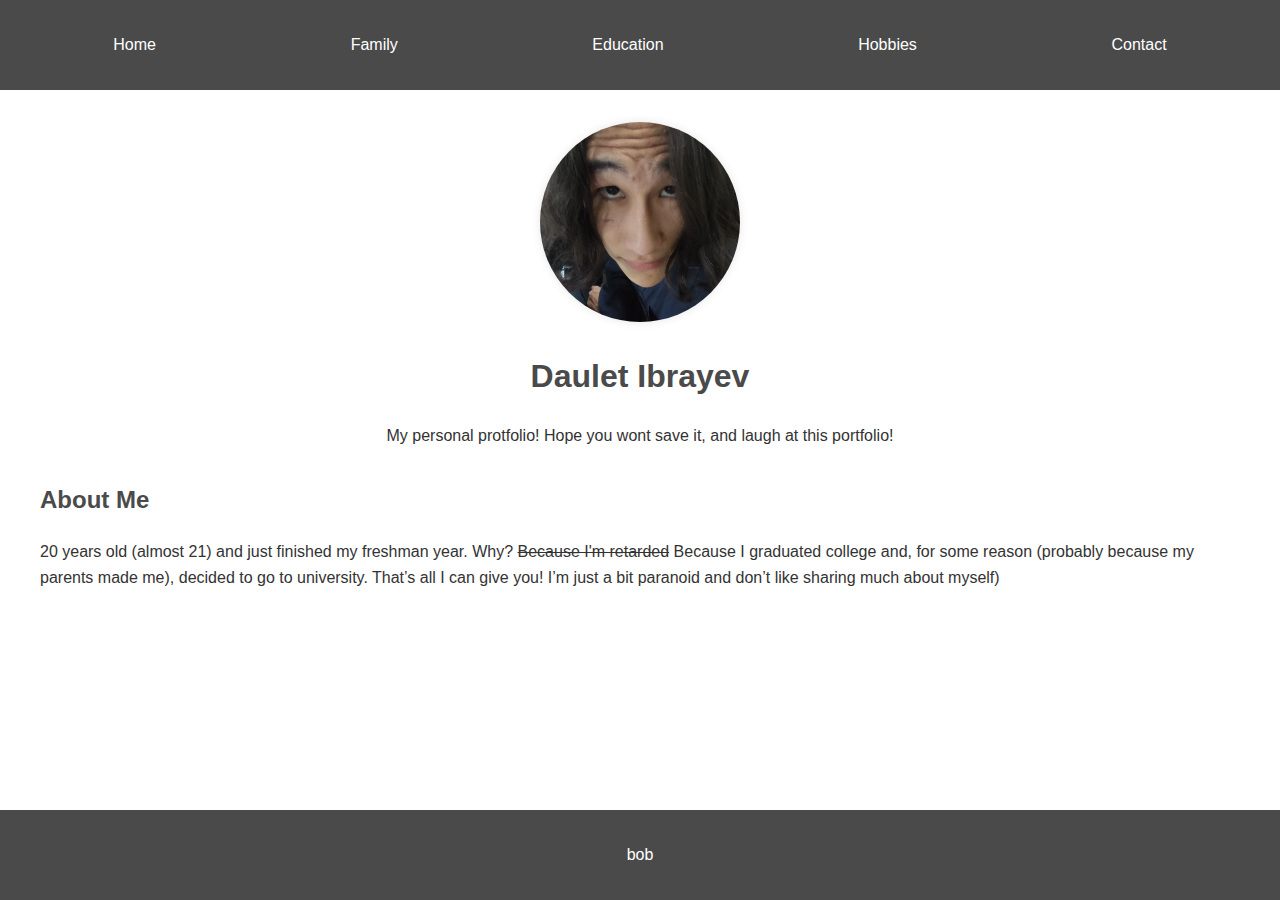
<file: index.html>
<!DOCTYPE html>
<html>
<head>
    <meta charset="UTF-8">
    <meta name="viewport" content="width=device-width, initial-scale=1.0">
    <title>Portfolio</title>
    <link rel="stylesheet" href="styles.css">
</head>
<body>
    <div class="wrapper">
        <header>
            <nav>
                <ul>
                    <li><a href="index.html">Home</a></li>
                    <li><a href="family.html">Family</a></li>
                    <li><a href="education.html">Education</a></li>
                    <li><a href="hobbies.html">Hobbies</a></li>
                    <li><a href="contact.html">Contact</a></li>
                </ul>
            </nav>
        </header>

        <main>
            <section class="hero">
                <img src="profile.jpg"  class="profile-picture">
                <h1>Daulet Ibrayev</h1>
                <p>My personal protfolio! Hope you wont save it, and laugh at this portfolio!</p>
            </section>

            <section class="intro">
                <h2>About Me</h2>
                <p>20 years old (almost 21) and just finished my freshman year. Why? <s>Because I'm retarded</s> Because I graduated college and, for some reason (probably because my parents made me), decided to go to university. That’s all I can give you! I’m just a bit paranoid and don’t like sharing much about myself)</p>
            </section>
        </main>
    </div>

    <footer>
        <p>bob</p>
    </footer>
</body>
</html>
</file>
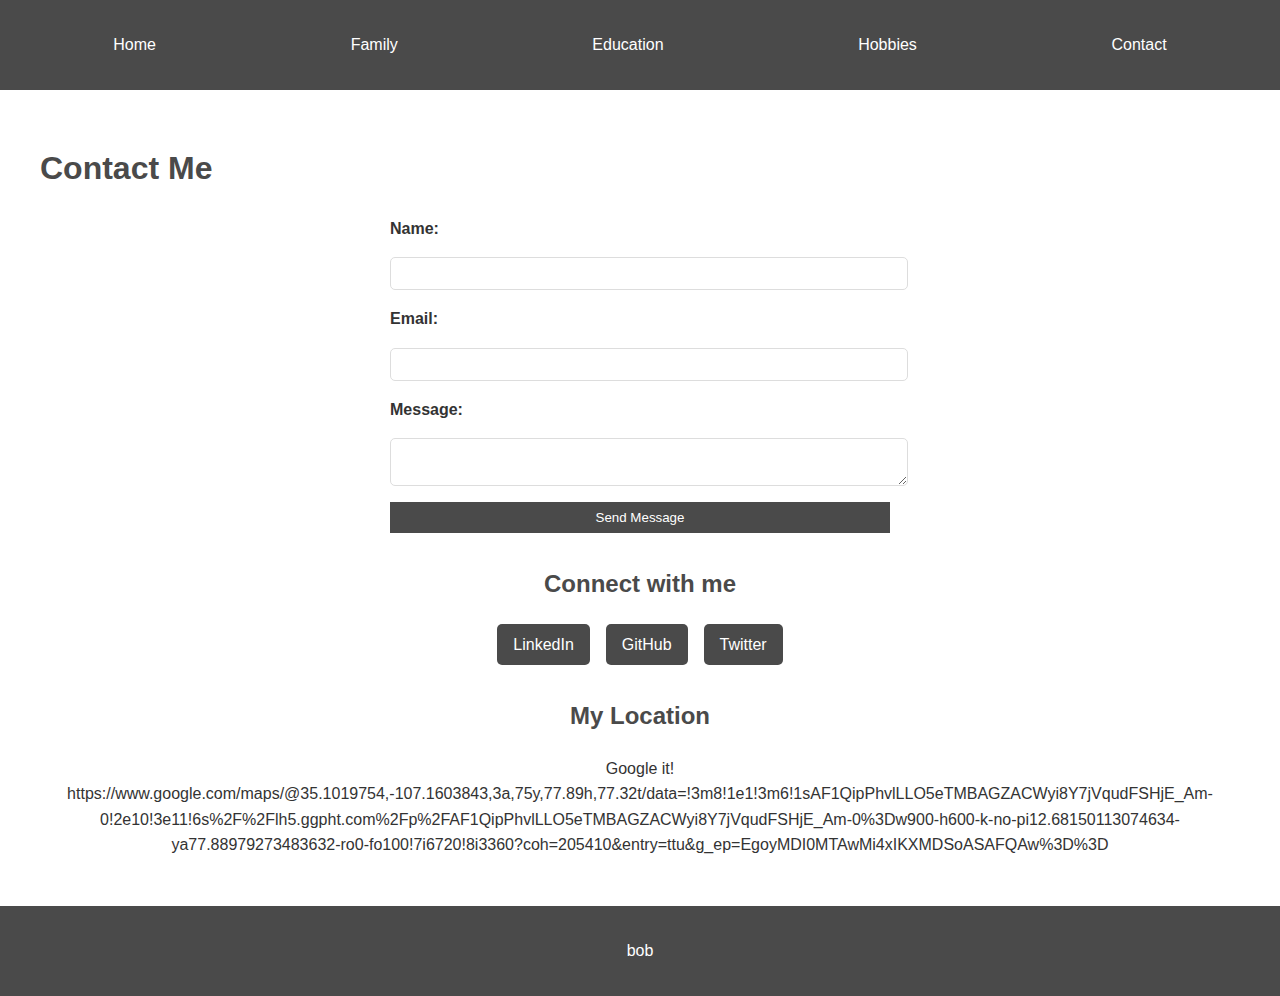
<file: contact.html>
<!DOCTYPE html>
<html>
<head>
    <meta charset="UTF-8">
    <meta name="viewport" content="width=device-width, initial-scale=1.0">
    <title>Contact</title>
    <link rel="stylesheet" href="styles.css">
</head>
<body>
    <div class="wrapper">
        <header>
            <nav>
                <ul>
                    <li><a href="index.html">Home</a></li>
                    <li><a href="family.html">Family</a></li>
                    <li><a href="education.html">Education</a></li>
                    <li><a href="hobbies.html">Hobbies</a></li>
                    <li><a href="contact.html">Contact</a></li>
                </ul>
            </nav>
        </header>

        <main>
            <h1>Contact Me</h1>
            <section class="contact-form">
                <form>
                    <label for="name">Name:</label>
                    <input type="text" id="name" name="name" required>

                    <label for="email">Email:</label>
                    <input type="email" id="email" name="email" required>

                    <label for="message">Message:</label>
                    <textarea id="message" name="message" required></textarea>

                    <button type="submit">Send Message</button>
                </form>
            </section>

            <section class="social-media">
                <h2>Connect with me</h2>
                <div class="social-icons">
                    <a href="#" class="social-icon">LinkedIn</a>
                    <a href="#" class="social-icon">GitHub</a>
                    <a href="#" class="social-icon">Twitter</a>
                </div>
            </section>

            <section class="location">
                <h2>My Location</h2>
                <p>Google it!
                https://www.google.com/maps/@35.1019754,-107.1603843,3a,75y,77.89h,77.32t/data=!3m8!1e1!3m6!1sAF1QipPhvlLLO5eTMBAGZACWyi8Y7jVqudFSHjE_Am-0!2e10!3e11!6s%2F%2Flh5.ggpht.com%2Fp%2FAF1QipPhvlLLO5eTMBAGZACWyi8Y7jVqudFSHjE_Am-0%3Dw900-h600-k-no-pi12.68150113074634-ya77.88979273483632-ro0-fo100!7i6720!8i3360?coh=205410&entry=ttu&g_ep=EgoyMDI0MTAwMi4xIKXMDSoASAFQAw%3D%3D</p>
            </section>
        </main>
    </div>

    <footer>
        <p>bob</p>
    </footer>
</body>
</html>
</file>
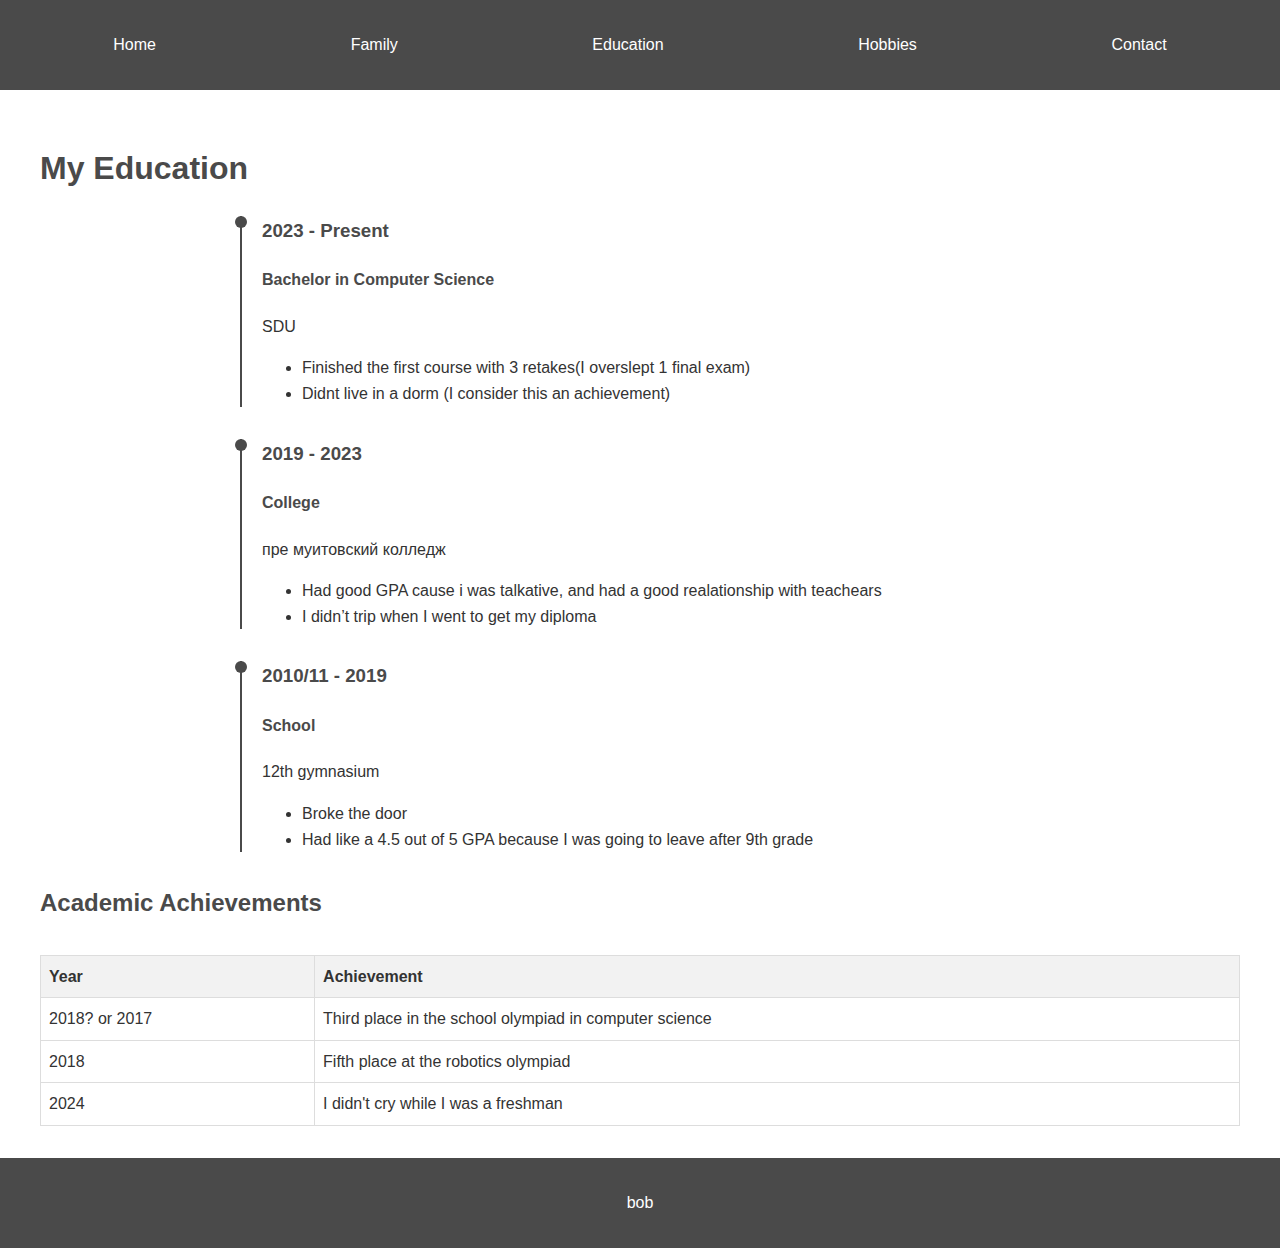
<file: education.html>
<!DOCTYPE html>
<html>
<head>
    <meta charset="UTF-8">
    <meta name="viewport" content="width=device-width, initial-scale=1.0">
    <title>Education</title>
    <link rel="stylesheet" href="styles.css">
</head>
<body>
    <div class="wrapper">
        <header>
            <nav>
                <ul>
                    <li><a href="index.html">Home</a></li>
                    <li><a href="family.html">Family</a></li>
                    <li><a href="education.html">Education</a></li>
                    <li><a href="hobbies.html">Hobbies</a></li>
                    <li><a href="contact.html">Contact</a></li>
                </ul>
            </nav>
        </header>

        <main>
            <h1>My Education</h1>
            <section class="education-timeline">
                <div class="timeline-item">
                    <h3>2023 - Present</h3>
                    <h4>Bachelor in Computer Science</h4>
                    <p>SDU</p>
                    <ul>
                        <li>Finished the first course with 3 retakes(I overslept 1 final exam)</li>
                        <li>Didnt live in a dorm (I consider this an achievement) </li>
                    </ul>
                </div>
                <div class="timeline-item">
                    <h3>2019 - 2023</h3>
                    <h4>College</h4>
                    <p>пре муитовский колледж</p>
                    <ul>
                        <li>Had good GPA cause i was talkative, and had a good realationship with teachears</li>
                        <li>I didn’t trip when I went to get my diploma</li>
                    </ul>
                </div>
                <div class="timeline-item">
                    <h3>2010/11 - 2019</h3>
                    <h4>School</h4>
                    <p>12th gymnasium</p>
                    <ul>
                        <li>Broke the door</li>
                        <li>Had like a 4.5 out of 5 GPA because I was going to leave after 9th grade</li>
                    </ul>
                </div>
            </section>

            <section class="achievements">
                <h2>Academic Achievements</h2>
                <table>
                    <tr>
                        <th>Year</th>
                        <th>Achievement</th>
                    </tr>
                    <tr>
                        <td>2018? or 2017</td>
                        <td>Third place in the school olympiad in computer science </td>
                    </tr>
                    <tr>
                        <td>2018</td>
                        <td>Fifth place at the robotics olympiad</td>
                    </tr>
                    <tr>
                        <td>2024</td>
                        <td>I didn't cry while I was a freshman</td>
                    </tr>
                </table>
            </section>
        </main>
    </div>

    <footer>
        <p>bob</p>
    </footer>
</body>
</html>
</file>
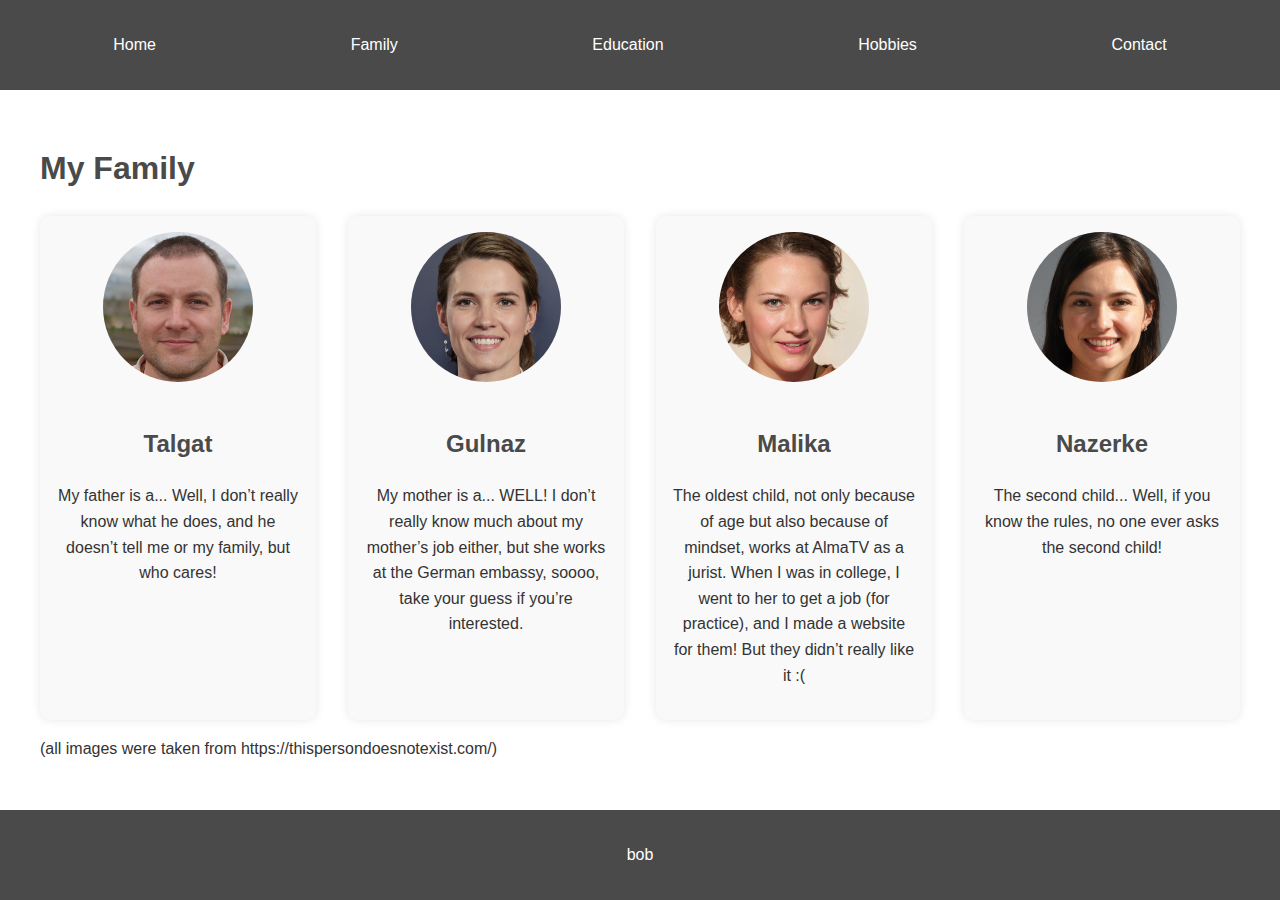
<file: family.html>
<!DOCTYPE html>
<html>
<head>
    <meta charset="UTF-8">
    <meta name="viewport" content="width=device-width, initial-scale=1.0">
    <title>Family</title>
    <link rel="stylesheet" href="styles.css">
</head>
<body>
    <div class="wrapper">
        <header>
            <nav>
                <ul>
                    <li><a href="index.html">Home</a></li>
                    <li><a href="family.html">Family</a></li>
                    <li><a href="education.html">Education</a></li>
                    <li><a href="hobbies.html">Hobbies</a></li>
                    <li><a href="contact.html">Contact</a></li>
                </ul>
            </nav>
        </header>

        <main>
            <h1>My Family</h1>
            <div class="family-grid">
                <div class="family-member">
                    <img src="father.jpg" alt="Father">
                    <h2>Talgat</h2>
                    <p>My father is a... Well, I don’t really know what he does, and he doesn’t tell me or my family, but who cares!</p>
                </div>
                <div class="family-member">
                    <img src="mother.jpg" alt="Mother">
                    <h2>Gulnaz</h2>
                    <p>My mother is a... WELL! I don’t really know much about my mother’s job either, but she works at the German embassy, soooo, take your guess if you’re interested.</p>
                </div>
                <div class="family-member">
                    <img src="sister1.jpg" alt="Sister">
                    <h2>Malika</h2>
                    <p>The oldest child, not only because of age but also because of mindset, works at AlmaTV as a jurist. When I was in college, I went to her to get a job (for practice), and I made a website for them! But they didn’t really like it :( </p>
                </div>
                 <div class="family-member">
                    <img src="sister2.jpg" alt="Sister">
                    <h2>Nazerke</h2>
                    <p>The second child... Well, if you know the rules, no one ever asks the second child!</p>
                </div>

            </div>
            <p>(all images were taken from https://thispersondoesnotexist.com/)</p>
        </main>
    </div>

    <footer>
        <p>bob</p>
    </footer>
</body>
</html>
</file>
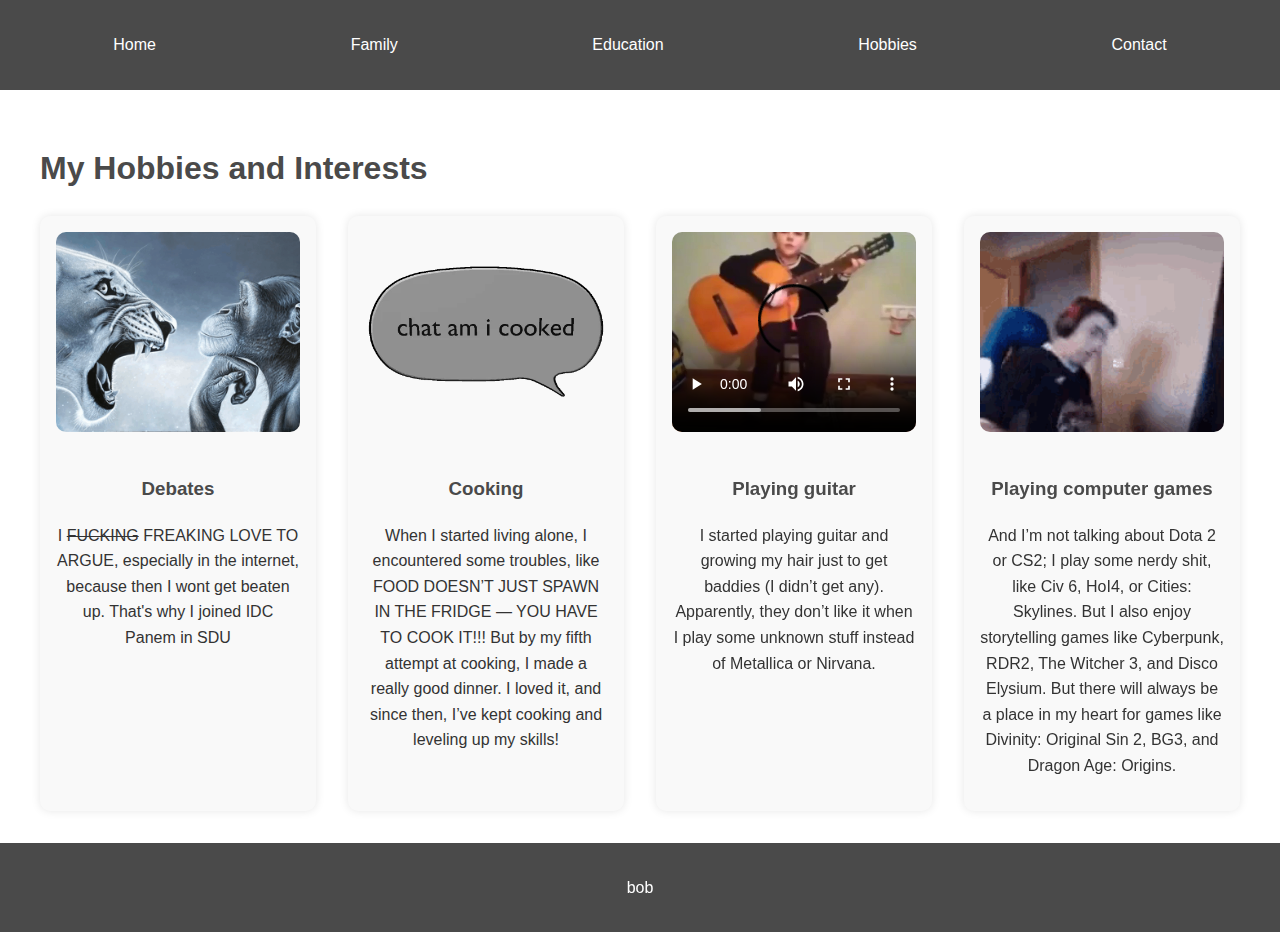
<file: hobbies.html>
<!DOCTYPE html>
<html>
<head>
    <meta charset="UTF-8">
    <meta name="viewport" content="width=device-width, initial-scale=1.0">
    <title>Hobbies</title>
    <link rel="stylesheet" href="styles.css">
</head>
<body>
    <div class="wrapper">
        <header>
            <nav>
                <ul>
                    <li><a href="index.html">Home</a></li>
                    <li><a href="family.html">Family</a></li>
                    <li><a href="education.html">Education</a></li>
                    <li><a href="hobbies.html">Hobbies</a></li>
                    <li><a href="contact.html">Contact</a></li>
                </ul>
            </nav>
        </header>

        <main>
            <h1>My Hobbies and Interests</h1>
            <div class="hobbies-grid">
                <div class="hobby-item">
                    <img src="debate.jpg">
                    <h3>Debates</h3>
                    <p>I <s>FUCKING</s> FREAKING LOVE TO ARGUE, especially in the internet, because then I wont get beaten up. That's why I joined IDC Panem in SDU</p>
                </div>
                <div class="hobby-item">
                    <img src="cook.jpg">
                    <h3>Cooking</h3>
                    <p>When I started living alone, I encountered some troubles, like FOOD DOESN’T JUST SPAWN IN THE FRIDGE — YOU HAVE TO COOK IT!!! But by my fifth attempt at cooking, I made a really good dinner. I loved it, and since then, I’ve kept cooking and leveling up my skills!</p>
                </div>
                <div class="hobby-item">
                    <video controls width="100%">
                        <source src="guitar.mp4" type="video/mp4">
                    </video>
                    <h3>Playing guitar</h3>
                    <p>I started playing guitar and growing my hair just to get baddies (I didn’t get any). Apparently, they don’t like it when I play some unknown stuff instead of Metallica or Nirvana. </p>
                </div>
                <div class="hobby-item">
                    <img src="game.gif">
                    <h3>Playing computer games</h3>
                    <p>And I’m not talking about Dota 2 or CS2; I play some nerdy shit, like Civ 6, HoI4, or Cities: Skylines. But I also enjoy storytelling games like Cyberpunk, RDR2, The Witcher 3, and Disco Elysium. But there will always be a place in my heart for games like Divinity: Original Sin 2, BG3, and Dragon Age: Origins. </p>
                </div>
            </div>
        </main>
    </div>

    <footer>
        <p>bob</p>
    </footer>
</body>
</html>
</file>
<file: styles.css>
/*just styles, general*/
html, body {
    height: 100%;
    margin: 0;
    padding: 0;
}

body {
    font-family: Arial, sans-serif;
    line-height: 1.6;
    color: #333;
    display: flex;
    flex-direction: column;
}

.wrapper {
    flex: 1 0 auto;
}

header {
    background-color: #4a4a4a;
    color: #fff;
    padding: 1rem;
    position: sticky;
    top: 0;
    z-index: 1000;
}

nav ul {
    list-style-type: none;
    padding: 0;
    display: flex;
    justify-content: space-around;
}

nav ul li {
    display: inline;
}

nav ul li a {
    color: #fff;
    text-decoration: none;
    padding: 0.5rem 1rem;
    transition: background-color 0.3s ease;
}

nav ul li a:hover {
    background-color: #666;
}

main {
    padding: 2rem;
    max-width: 1200px;
    margin: 0 auto;
}

h1, h2, h3, h4 {
    color: #4a4a4a;
}

footer {
    background-color: #4a4a4a;
    color: #fff;
    text-align: center;
    padding: 1rem;
    flex-shrink: 0;
}


/*page index/home*/
.hero {
    text-align: center;
    margin-bottom: 2rem;
}

.profile-picture {
    width: 200px;
    height: 200px;
    border-radius: 50%;
    object-fit: cover;
    box-shadow: 0 0 10px rgba(0,0,0,0.1);
}

/*page family*/
.family-grid {
    display: grid;
    grid-template-columns: repeat(auto-fit, minmax(250px, 1fr));
    gap: 2rem;
}

.family-member {
    text-align: center;
    background-color: #f9f9f9;
    padding: 1rem;
    border-radius: 10px;
    box-shadow: 0 0 10px rgba(0,0,0,0.1);
}

.family-member img {
    width: 150px;
    height: 150px;
    border-radius: 50%;
    object-fit: cover;
    margin-bottom: 1rem;
}

/*page education*/
.education-timeline {
    max-width: 800px;
    margin: 0 auto;
}

.timeline-item {
    border-left: 2px solid #4a4a4a;
    padding-left: 20px;
    margin-bottom: 2rem;
    position: relative;
}

.timeline-item::before {
    content: '';
    width: 12px;
    height: 12px;
    background-color: #4a4a4a;
    border-radius: 50%;
    position: absolute;
    left: -7px;
    top: 0;
}

.achievements table {
    width: 100%;
    border-collapse: collapse;
    margin-top: 2rem;
}

.achievements th, .achievements td {
    border: 1px solid #ddd;
    padding: 8px;
    text-align: left;
}

.achievements th {
    background-color: #f2f2f2;
}

/*page hobbies*/
.hobbies-grid {
    display: grid;
    grid-template-columns: repeat(auto-fit, minmax(250px, 1fr));
    gap: 2rem;
}

.hobby-item {
    text-align: center;
    background-color: #f9f9f9;
    padding: 1rem;
    border-radius: 10px;
    box-shadow: 0 0 10px rgba(0,0,0,0.1);
}

.hobby-item img,
.hobby-item video {
    width: 100%;
    height: 200px;
    object-fit: cover;
    border-radius: 10px;
    margin-bottom: 1rem;
}

/* page contact */
.contact-form form {
    display: grid;
    gap: 1rem;
    max-width: 500px;
    margin: 0 auto;
}

.contact-form label {
    font-weight: bold;
}

.contact-form input,
.contact-form textarea {
    width: 100%;
    padding: 0.5rem;
    border: 1px solid #ddd;
    border-radius: 5px;
}

.contact-form button {
    background-color: #4a4a4a;
    color: #fff;
    border: none;
    padding: 0.5rem 1rem;
    cursor: pointer;
    transition: background-color 0.3s ease;
}

.contact-form button:hover {
    background-color: #666;
}

.social-media {
    margin-top: 2rem;
    text-align: center;
}

.social-icons {
    display: flex;
    justify-content: center;
    gap: 1rem;
}

.social-icon {
    background-color: #4a4a4a;
    color: #fff;
    padding: 0.5rem 1rem;
    text-decoration: none;
    border-radius: 5px;
    transition: background-color 0.3s ease;
}

.social-icon:hover {
    background-color: #666;
}

.location {
    margin-top: 2rem;
    text-align: center;
}

.map-image {
    max-width: 100%;
    border-radius: 10px;
    box-shadow: 0 0 10px rgba(0,0,0,0.1);
}

/*Responsive design*/
@media screen and (max-width: 768px) {
    nav ul {
        flex-direction: column;
        align-items: center;
    }

    nav ul li {
        margin-bottom: 0.5rem;
    }

    .profile-picture,
    .family-member img {
        width: 120px;
        height: 120px;
    }

    .hobbies-grid,
    .family-grid {
        grid-template-columns: 1fr;
    }
       .hobby-item img,
    .hobby-item video {
        height: 150px;
    }

    .timeline-item {
        padding-left: 15px;
    }

    .timeline-item::before {
        width: 10px;
        height: 10px;
        left: -6px;
    }
}

@media screen and (max-width: 480px) {
    main {
        padding: 1rem;
    }

    h1 {
        font-size: 1.5rem;
    }

    h2 {
        font-size: 1.2rem;
    }

    .profile-picture,
    .family-member img {
        width: 100px;
        height: 100px;
    }
    .hobby-item img,
    .hobby-item video {
        height: 120px;
    }
}
</file>
